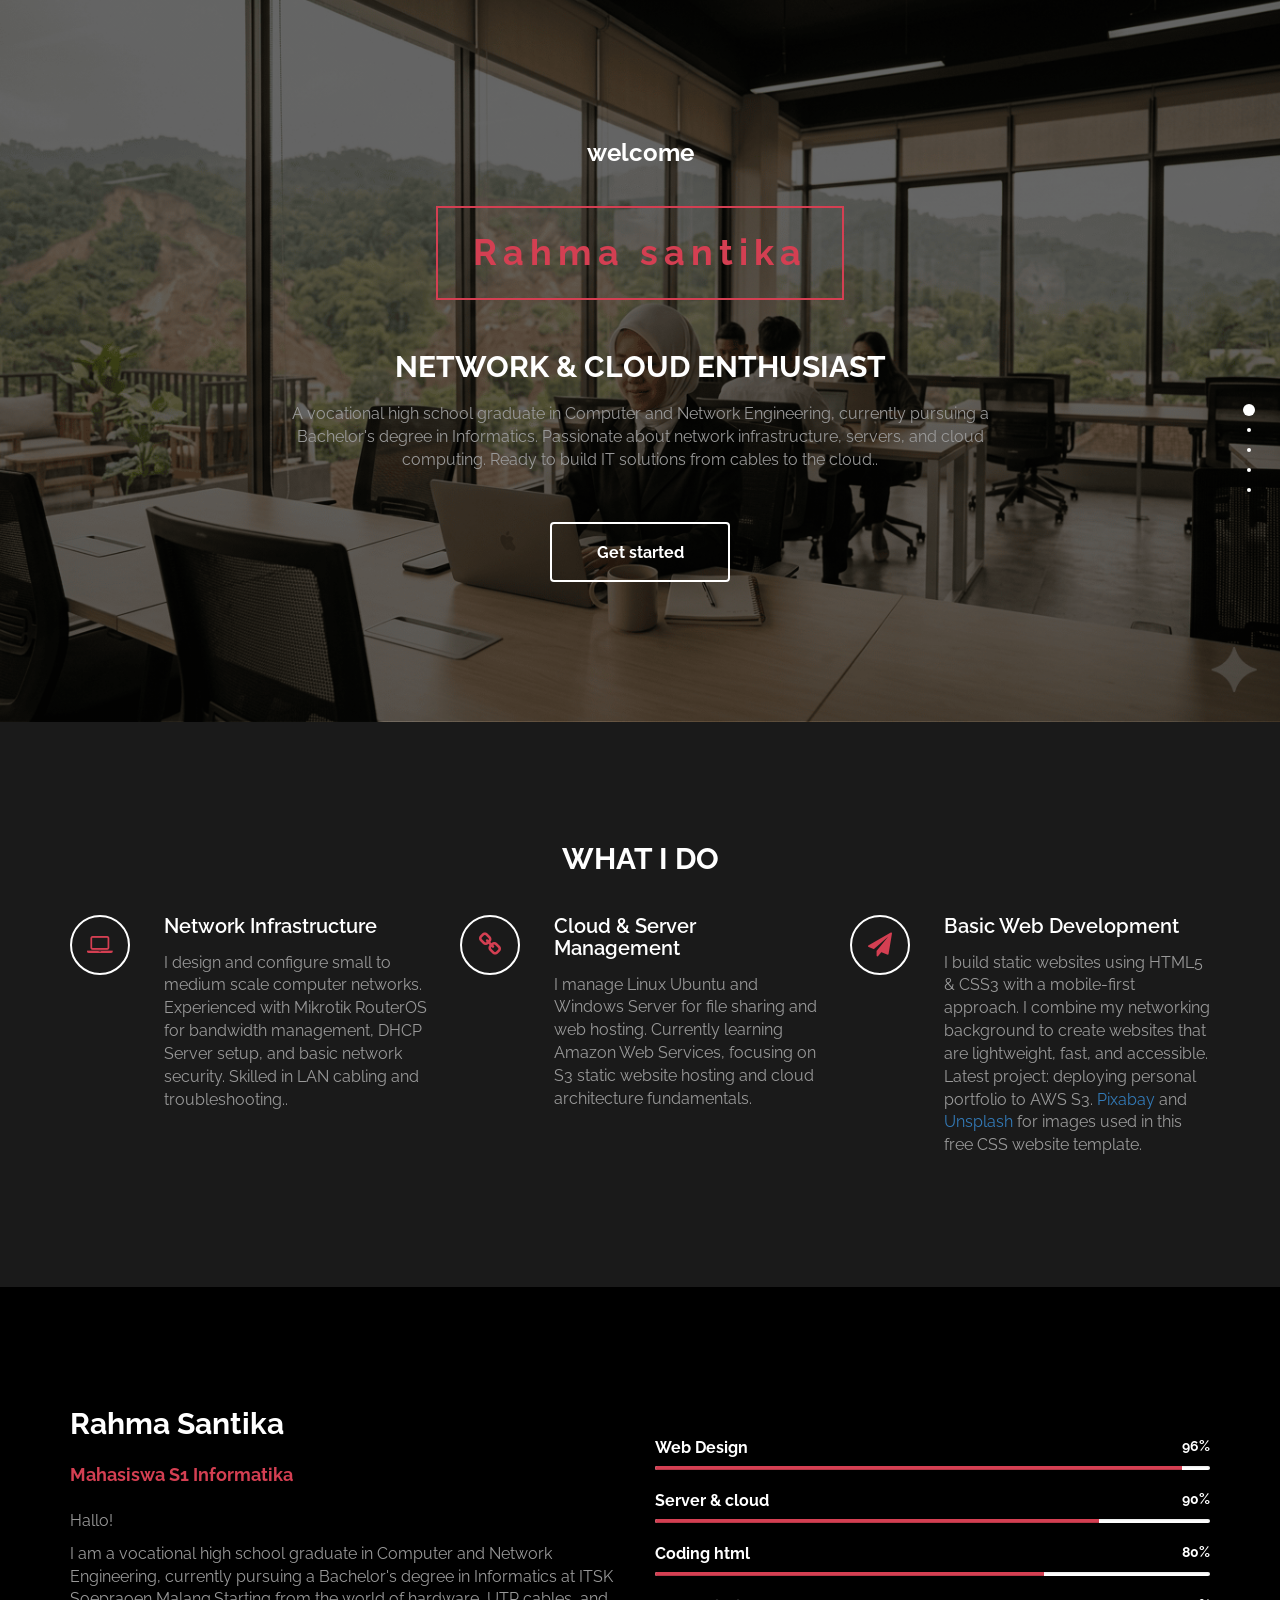
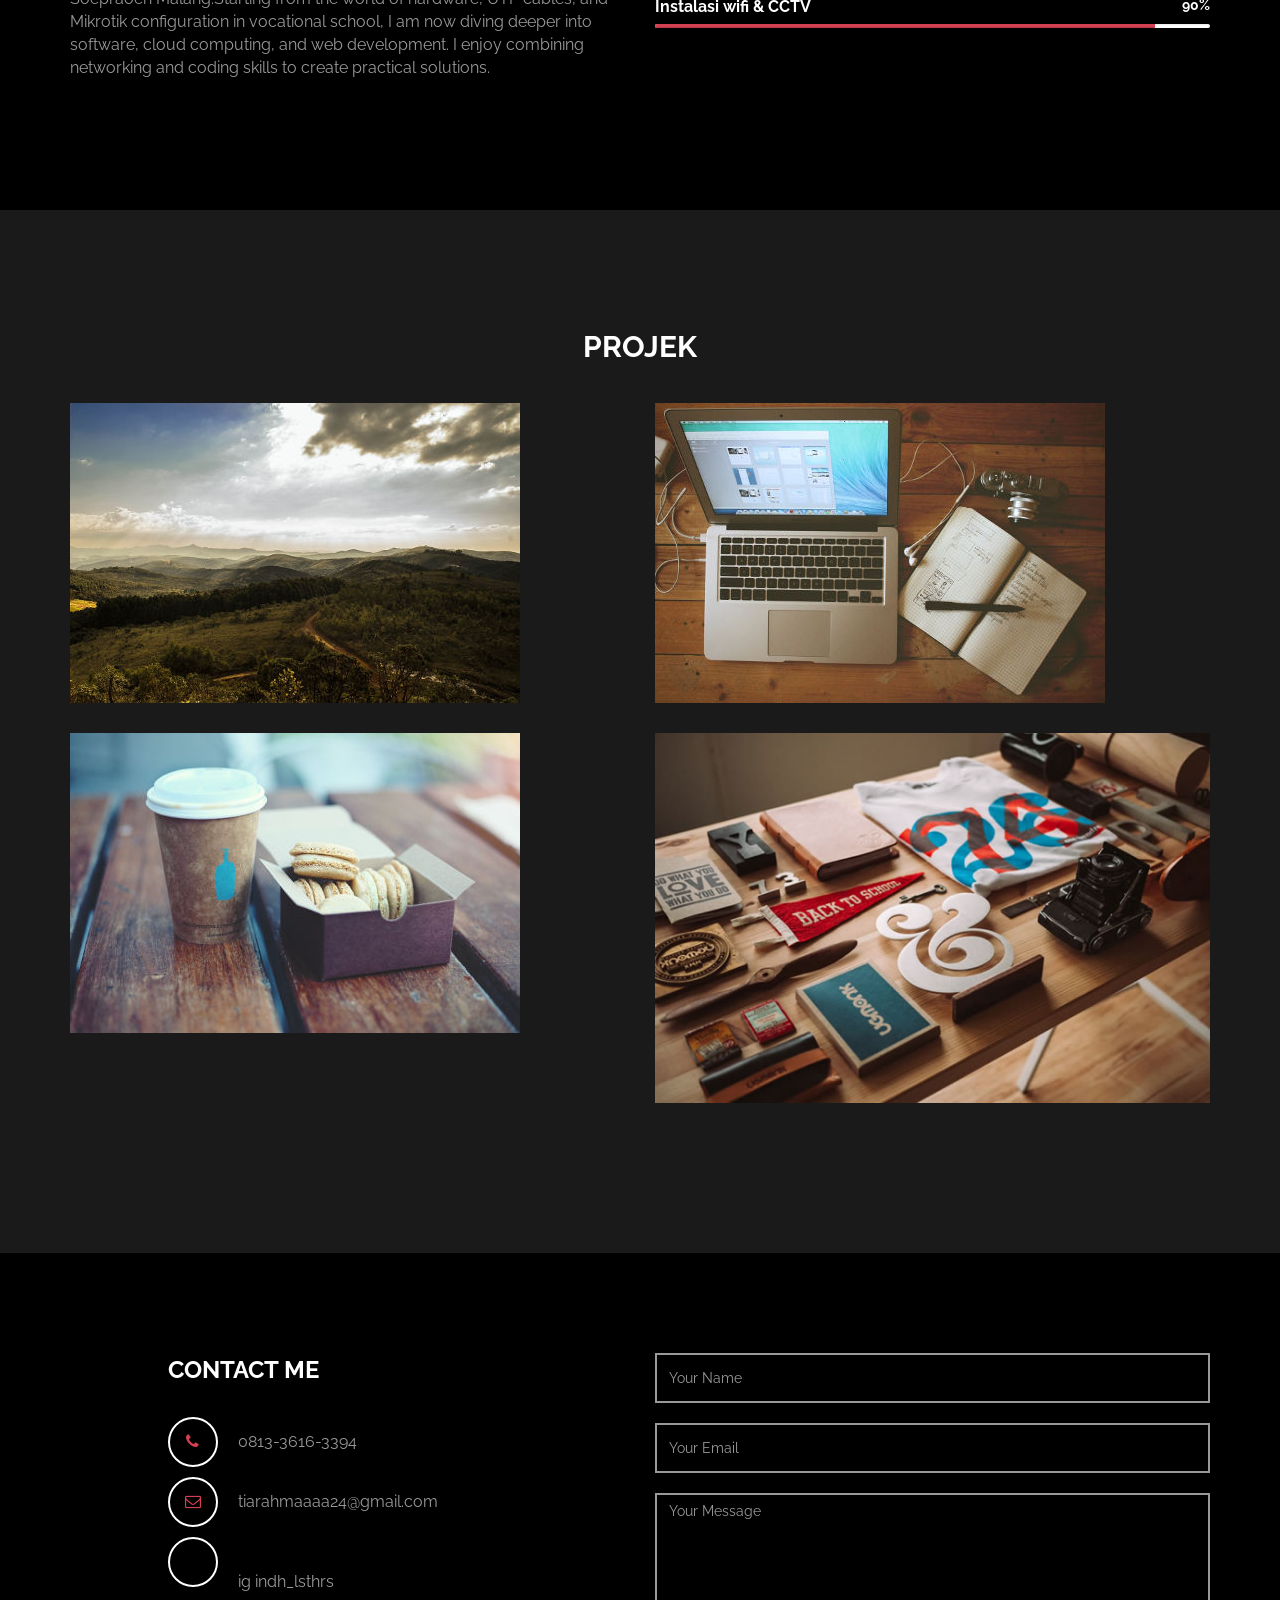
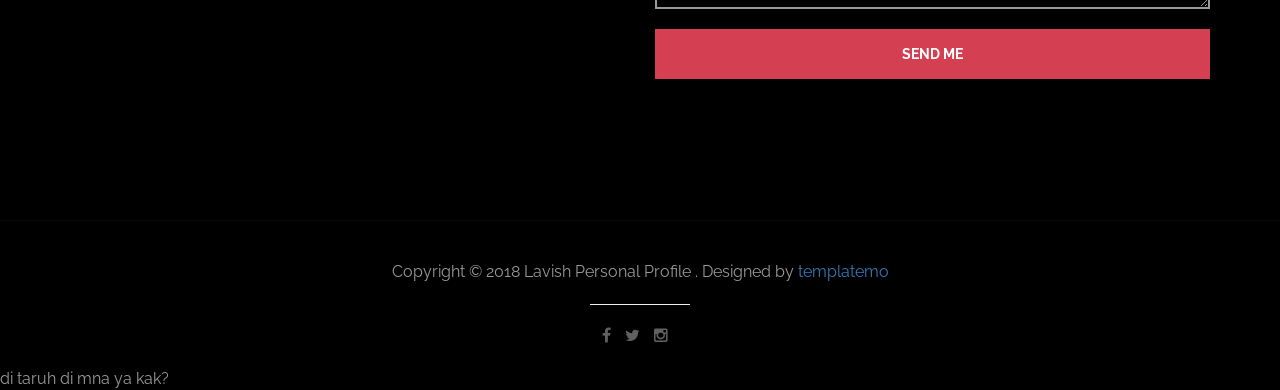
<file: index.html>
<!DOCTYPE html>
<html lang="en">
	<head>
		<meta charset="utf-8">

		<title>byrahma</title>
		<meta name="keywords" content="">
		<meta name="description" content="">
        <meta name="author" content="templatemo">
        <!-- 
        Lavish HTML CSS Template
        https://templatemo.com/tm-458-lavish
        -->
        
		<meta http-equiv="X-UA-Compatible" content="IE=Edge">
		<meta http-equiv="Content-Type" content="text/html; charset=UTF-8" />
		<meta name="viewport" content="width=device-width, initial-scale=1">

		<!-- animate -->
		<link rel="stylesheet" href="css/animate.min.css">
		<!-- bootstrap -->
		<link rel="stylesheet" href="css/bootstrap.min.css">
		<!-- font-awesome -->
		<link rel="stylesheet" href="css/font-awesome.min.css">
		<!-- google font -->
		<link href='http://fonts.googleapis.com/css?family=Raleway:400,300,700,800' rel='stylesheet' type='text/css'>
		<!-- fullpage -->
		<link rel="stylesheet" href="css/jquery.fullPage.css">
		<!-- custom -->
		<link rel="stylesheet" href="css/templatemo-style.css">

	</head>
	<body>

	<div id="fullpage">

		<!-- start home -->
		<div id="home" class="section">
			<div class="container">
				<div class="row">
					<div class="col-md-2"></div>
					<div class="col-md-8 wow fadeIn" data-wow-delay="0.9s">
						<h3>welcome</h3>
						<h1>Rahma santika</h1>
						<h2 class="rotate">NETWORK & CLOUD ENTHUSIAST </h2>
						<p>A vocational high school graduate in Computer and Network Engineering, currently pursuing a Bachelor's degree in Informatics. Passionate about network infrastructure, servers, and cloud computing. Ready to build IT solutions from cables to the cloud..</p>
						<a href="#work" class="btn btn-default smoothScroll wow fadeInUp" data-wow-delay="1s">Get started</a>
					</div>
					<div class="col-md-2"></div>
				</div>
			</div>
		</div>
		<!-- end home -->

		<!-- start work -->
		<div id="work" class="section">
			<div class="container">
				<div class="row">
					<div class="col-md-12 wow bounce">
						<h2>WHAT I DO</h2>
					</div>
                </div>  
                
                <div class="row">
					<div class="col-md-4 col-xs-11 wow fadeInUp" data-wow-delay="0.6s">
						<div class="media">
							<div class="media-object media-left">
								<i class="fa fa-laptop"></i>
							</div>
							<div class="media-body">
								<h3 class="media-heading">Network Infrastructure</h3>
								<p>I design and configure small to medium scale computer networks. Experienced with Mikrotik RouterOS for bandwidth management, DHCP Server setup, and basic network security. Skilled in LAN cabling and troubleshooting..</p>
							</div>
						</div>
					</div>
                    
					<div class="col-md-4 col-xs-11 wow fadeInUp" data-wow-delay="0.6s">
						<div class="media">
							<div class="media-object media-left">
								<i class="fa fa-link"></i>
							</div>
							<div class="media-body">
								<h3 class="media-heading">Cloud & Server Management</h3>
								<p>I manage Linux Ubuntu and Windows Server for file sharing and web hosting. Currently learning Amazon Web Services, focusing on S3 static website hosting and cloud architecture fundamentals.</p>
							</div>
						</div>
					</div>
                    
					<div class="col-md-4 col-xs-11 wow fadeInUp" data-wow-delay="0.6s">
						<div class="media">
							<div class="media-object media-left">
								<i class="fa fa-paper-plane"></i>
							</div>
							<div class="media-body">
								<h3 class="media-heading">Basic Web Development</h3>
								<p>I build static websites using HTML5 & CSS3 with a mobile-first approach. I combine my networking background to create websites that are lightweight, fast, and accessible. Latest project: deploying personal portfolio to AWS S3. <a rel="nofollow" href="https://pixabay.com">Pixabay</a> and <a rel="nofollow" href="http://unsplash.com">Unsplash</a> for images used in this free CSS website template.</p>
							</div>
						</div>
					</div>
                    
				</div>
			</div>
		</div>
		<!-- end work -->

		<!-- start about -->
		<div id="about" class="section">
			<div class="container">
				<div class="row">
					<div class="col-md-6 col-xs-11 wow fadeInLeft" data-wow-delay="0.9s">
						<h2>Rahma Santika</h2>
						<h4>Mahasiswa S1 Informatika
						</h4>
						<p>Hallo!</p>
						<p>I am a vocational high school graduate in Computer and Network Engineering, currently pursuing a Bachelor's degree in Informatics at ITSK Soepraoen Malang.Starting from the world of hardware, UTP cables, and Mikrotik configuration in vocational school, I am now diving deeper into software, cloud computing, and web development. I enjoy combining networking and coding skills to create practical solutions.</p>
					</div>
					<div class="col-md-6 col-xs-11 wow fadeInRight" data-wow-delay="0.9s">
						<span class="text-top">Web Design <small>96%</small></span>
							<div class="progress">
								<div class="progress-bar progress-bar-danger" role="progressbar" aria-valuenow="60" aria-valuemin="0" aria-valuemax="100" style="width: 95%;"></div>
							</div>
						<span>Server & cloud <small>90%</small></span>
							<div class="progress">
								<div class="progress-bar progress-bar-danger" role="progressbar" aria-valuenow="80" aria-valuemin="0" aria-valuemax="100" style="width: 80%;"></div>
							</div>
						<span>Coding html <small>80%</small></span>
							<div class="progress">
								<div class="progress-bar progress-bar-danger" role="progressbar" aria-valuenow="60" aria-valuemin="0" aria-valuemax="100" style="width: 70%;"></div>
							</div>
						<span> Instalasi wifi & CCTV <small>90%</small></span>
							<div class="progress">
								<div class="progress-bar progress-bar-danger" role="progressbar" aria-valuenow="60" aria-valuemin="0" aria-valuemax="100" style="width: 90%;"></div>
							</div>
					</div>
				</div>
			</div>
		</div>
		<!-- end about -->

		<!-- start portfolio -->
				<!-- start portfolio -->
		<div id="portfolio" class="section">
		<div class="container">
			<div class="row">
				<div class="col-md-12">
					<h2 class="wow bounce">PROJEK </h2>
				</div>
				
				<!-- Project 1 -->
				<div class="col-md-6 col-xs-6 wow fadeIn" data-wow-delay="0.6s">
					<div class="portfolio-thumb">
						<img src="images/portfolio-img1.jpg" class="img-responsive" alt="Hotspot Mikrotik">
							<div class="portfolio-overlay">
								<h4>Hotspot & Firewall</h4>
								<h5>Mikrotik RouterOS</h5>
								<a href="docs/laporan-mikrotik.pdf" target="_blank" class="btn btn-default btn-xs">Lihat Laporan</a>
							</div>
					</div>
				</div>

				<!-- Project 2 -->
				<div class="col-md-6 col-xs-6 wow fadeIn" data-wow-delay="0.6s">
					<div class="portfolio-thumb">
						<img src="images/portfolio-img2.jpg" class="img-responsive" alt="Website Anti-Bullying">
							<div class="portfolio-overlay">
								<h4>Website Anti-Bullying</h4>
								<h5>Apache2 & DNS Server</h5>
								<a href="docs/Laporan-Website.pdf" target="_blank" class="btn btn-default btn-xs">Lihat Laporan</a>
							</div>
					</div>
				</div>

				<!-- Project 3 -->
				<div class="col-md-6 col-xs-6 wow fadeIn" data-wow-delay="0.6s">
					<div class="portfolio-thumb">
						<img src="images/portfolio-img3.jpg" class="img-responsive" alt="VOIP Server">
							<div class="portfolio-overlay">
								<h4>Konfigurasi VOIP</h4>
								<h5>Server Telepon IP</h5>
								<a href="docs/laporan-voip.pdf" target="_blank" class="btn btn-default btn-xs">Lihat Laporan</a>
							</div>
					</div>
				</div>

				<!-- Project 4 -->
				<div class="col-md-6 col-xs-6 wow fadeIn" data-wow-delay="0.6s">
					<div class="portfolio-thumb">
						<img src="images/portfolio-img4.jpg" class="img-responsive" alt="Konfigurasi Mikhmon">
							<div class="portfolio-overlay">
								<h4>Hotspot Mikhmon</h4>
								<h5>RB7502 + Mikhmon</h5>
								<a href="docs/laporan-konfigurasi-mikrotik.pdf" target="_blank" class="btn btn-default btn-xs">Lihat Laporan</a>
							</div>
					</div>
				</div>

			</div>
		</div>
	</div>
	<!-- end portfolio -->

		<!-- start contact -->
		<div id="contact" class="section">
			<div class="container">
				<div class="row">
					<div class="col-lg-5 col-lg-offset-1 col-md-6 wow fadeInUp" data-wow-delay="0.6s">
						<address>
							<p class="contact-title">CONTACT ME</p>
							<p><i class="fa fa-phone"></i>0813-3616-3394</p>
							<p><i class="fa fa-envelope-o"></i>tiarahmaaaa24@gmail.com</p>
							<p><i class="fa fa-ig -marker"></i>ig indh_lsthrs</p>
						</address>
					</div>
					<div class="col-lg-6 col-md-6 col-xs-10 wow fadeInUp" data-wow-delay="0.6s">
						<form role="form" method="post" action="#">
							<input name="name" type="text" class="form-control" id="name" placeholder="Your Name">
							<input name="email" type="email" class="form-control" id="email" placeholder="Your Email">
							<textarea name="message" rows="5" class="form-control" id="message" placeholder="Your Message"></textarea>
							<input name="send" type="submit" class="form-control" id="send" value="SEND ME">
						</form>
					</div>
					<div class="col-md-1 col-sm-1"></div>
				</div>
			</div>
		</div>
		<!-- end contact -->

		<!-- start footer -->
		<footer>
			<div class="container">
				<div class="row">
					<div class="col-md-12 wow fadeIn" data-wow-delay="0.9s">
						<p>Copyright &copy; 2018 Lavish Personal Profile 
                        
                        . Designed by <a rel="nofollow noopener" href="https://templatemo.com">templatemo</a></p>
						<hr>
						<ul class="social-icon">
							<li><a href="#" class="fa fa-facebook"></a></li>
							<li><a href="#" class="fa fa-twitter"></a></li>
							<li><a href="#" class="fa fa-instagram"></a></li>
						</ul>
					</div>
				</div>
			</div>
		</footer>
		<!-- end footer -->

	</div>

		<!-- jQuery -->
		<script src="js/jquery.js"></script>
		<!-- bootstrap -->
		<script src="js/bootstrap.min.js"></script>
		<!-- fullpage -->
		<script src="js/jquery.fullPage.js"></script>
		<!-- smoothScroll -->
		<script src="js/smoothscroll.js"></script>
		<!-- wow -->
		<script src="js/wow.min.js"></script>
		<!-- text rotater -->
		<script src="js/jquery.simple-text-rotator.js"></script>
		<!-- custom -->
		<script src="js/custom.js"></script>

	</body>
</html>                                                                                     di taruh di mna ya kak?
</file>
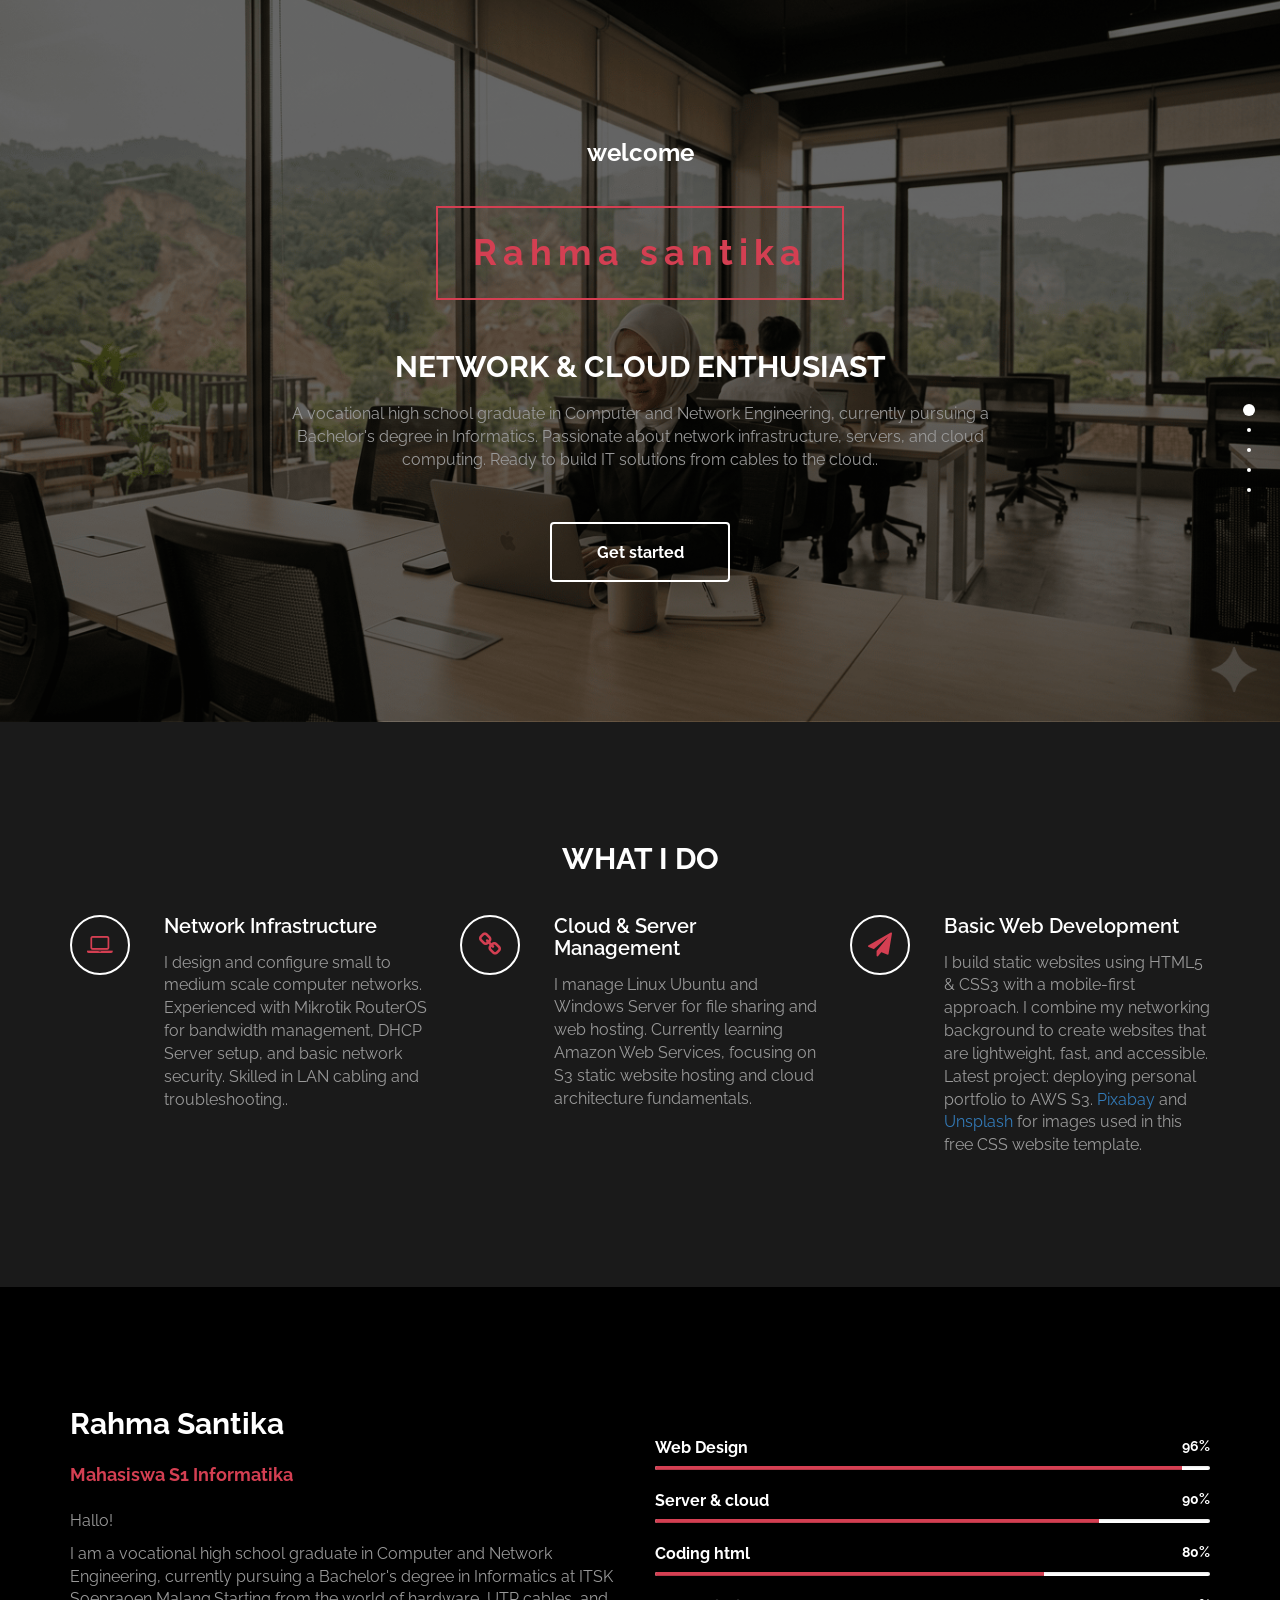
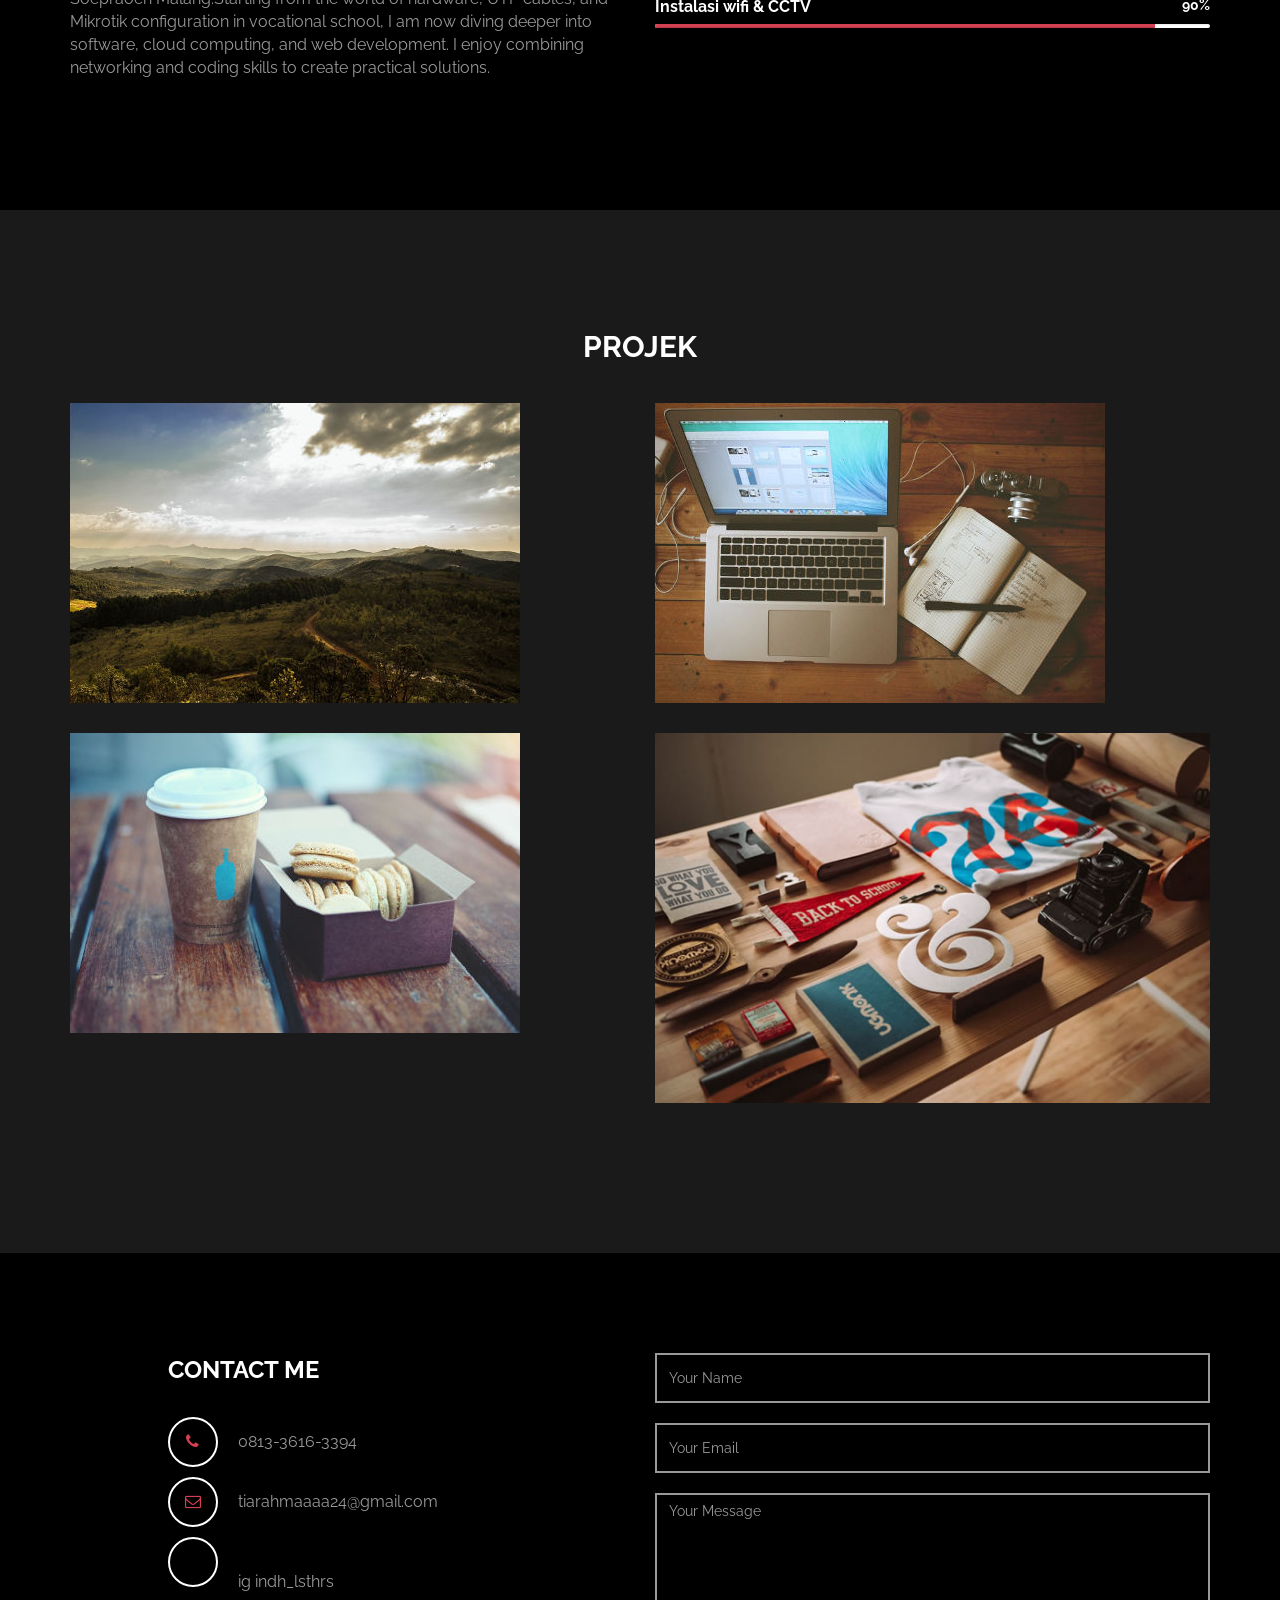
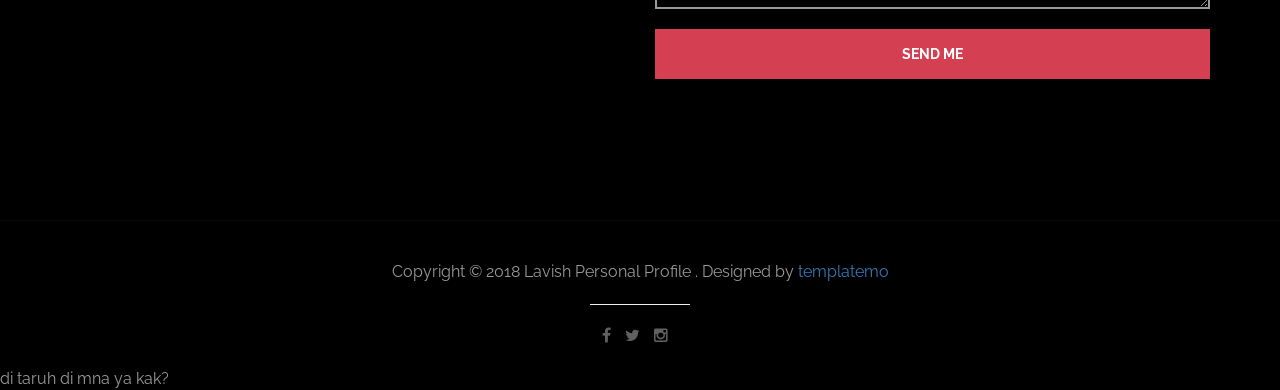
<file: index.html.html>
<!DOCTYPE html>
<html lang="en">
	<head>
		<meta charset="utf-8">

		<title>byrahma</title>
		<meta name="keywords" content="">
		<meta name="description" content="">
        <meta name="author" content="templatemo">
        <!-- 
        Lavish HTML CSS Template
        https://templatemo.com/tm-458-lavish
        -->
        
		<meta http-equiv="X-UA-Compatible" content="IE=Edge">
		<meta http-equiv="Content-Type" content="text/html; charset=UTF-8" />
		<meta name="viewport" content="width=device-width, initial-scale=1">

		<!-- animate -->
		<link rel="stylesheet" href="css/animate.min.css">
		<!-- bootstrap -->
		<link rel="stylesheet" href="css/bootstrap.min.css">
		<!-- font-awesome -->
		<link rel="stylesheet" href="css/font-awesome.min.css">
		<!-- google font -->
		<link href='http://fonts.googleapis.com/css?family=Raleway:400,300,700,800' rel='stylesheet' type='text/css'>
		<!-- fullpage -->
		<link rel="stylesheet" href="css/jquery.fullPage.css">
		<!-- custom -->
		<link rel="stylesheet" href="css/templatemo-style.css">

	</head>
	<body>

	<div id="fullpage">

		<!-- start home -->
		<div id="home" class="section">
			<div class="container">
				<div class="row">
					<div class="col-md-2"></div>
					<div class="col-md-8 wow fadeIn" data-wow-delay="0.9s">
						<h3>welcome</h3>
						<h1>Rahma santika</h1>
						<h2 class="rotate">NETWORK & CLOUD ENTHUSIAST </h2>
						<p>A vocational high school graduate in Computer and Network Engineering, currently pursuing a Bachelor's degree in Informatics. Passionate about network infrastructure, servers, and cloud computing. Ready to build IT solutions from cables to the cloud..</p>
						<a href="#work" class="btn btn-default smoothScroll wow fadeInUp" data-wow-delay="1s">Get started</a>
					</div>
					<div class="col-md-2"></div>
				</div>
			</div>
		</div>
		<!-- end home -->

		<!-- start work -->
		<div id="work" class="section">
			<div class="container">
				<div class="row">
					<div class="col-md-12 wow bounce">
						<h2>WHAT I DO</h2>
					</div>
                </div>  
                
                <div class="row">
					<div class="col-md-4 col-xs-11 wow fadeInUp" data-wow-delay="0.6s">
						<div class="media">
							<div class="media-object media-left">
								<i class="fa fa-laptop"></i>
							</div>
							<div class="media-body">
								<h3 class="media-heading">Network Infrastructure</h3>
								<p>I design and configure small to medium scale computer networks. Experienced with Mikrotik RouterOS for bandwidth management, DHCP Server setup, and basic network security. Skilled in LAN cabling and troubleshooting..</p>
							</div>
						</div>
					</div>
                    
					<div class="col-md-4 col-xs-11 wow fadeInUp" data-wow-delay="0.6s">
						<div class="media">
							<div class="media-object media-left">
								<i class="fa fa-link"></i>
							</div>
							<div class="media-body">
								<h3 class="media-heading">Cloud & Server Management</h3>
								<p>I manage Linux Ubuntu and Windows Server for file sharing and web hosting. Currently learning Amazon Web Services, focusing on S3 static website hosting and cloud architecture fundamentals.</p>
							</div>
						</div>
					</div>
                    
					<div class="col-md-4 col-xs-11 wow fadeInUp" data-wow-delay="0.6s">
						<div class="media">
							<div class="media-object media-left">
								<i class="fa fa-paper-plane"></i>
							</div>
							<div class="media-body">
								<h3 class="media-heading">Basic Web Development</h3>
								<p>I build static websites using HTML5 & CSS3 with a mobile-first approach. I combine my networking background to create websites that are lightweight, fast, and accessible. Latest project: deploying personal portfolio to AWS S3. <a rel="nofollow" href="https://pixabay.com">Pixabay</a> and <a rel="nofollow" href="http://unsplash.com">Unsplash</a> for images used in this free CSS website template.</p>
							</div>
						</div>
					</div>
                    
				</div>
			</div>
		</div>
		<!-- end work -->

		<!-- start about -->
		<div id="about" class="section">
			<div class="container">
				<div class="row">
					<div class="col-md-6 col-xs-11 wow fadeInLeft" data-wow-delay="0.9s">
						<h2>Rahma Santika</h2>
						<h4>Mahasiswa S1 Informatika
						</h4>
						<p>Hallo!</p>
						<p>I am a vocational high school graduate in Computer and Network Engineering, currently pursuing a Bachelor's degree in Informatics at ITSK Soepraoen Malang.Starting from the world of hardware, UTP cables, and Mikrotik configuration in vocational school, I am now diving deeper into software, cloud computing, and web development. I enjoy combining networking and coding skills to create practical solutions.</p>
					</div>
					<div class="col-md-6 col-xs-11 wow fadeInRight" data-wow-delay="0.9s">
						<span class="text-top">Web Design <small>96%</small></span>
							<div class="progress">
								<div class="progress-bar progress-bar-danger" role="progressbar" aria-valuenow="60" aria-valuemin="0" aria-valuemax="100" style="width: 95%;"></div>
							</div>
						<span>Server & cloud <small>90%</small></span>
							<div class="progress">
								<div class="progress-bar progress-bar-danger" role="progressbar" aria-valuenow="80" aria-valuemin="0" aria-valuemax="100" style="width: 80%;"></div>
							</div>
						<span>Coding html <small>80%</small></span>
							<div class="progress">
								<div class="progress-bar progress-bar-danger" role="progressbar" aria-valuenow="60" aria-valuemin="0" aria-valuemax="100" style="width: 70%;"></div>
							</div>
						<span> Instalasi wifi & CCTV <small>90%</small></span>
							<div class="progress">
								<div class="progress-bar progress-bar-danger" role="progressbar" aria-valuenow="60" aria-valuemin="0" aria-valuemax="100" style="width: 90%;"></div>
							</div>
					</div>
				</div>
			</div>
		</div>
		<!-- end about -->

		<!-- start portfolio -->
				<!-- start portfolio -->
		<div id="portfolio" class="section">
		<div class="container">
			<div class="row">
				<div class="col-md-12">
					<h2 class="wow bounce">PROJEK </h2>
				</div>
				
				<!-- Project 1 -->
				<div class="col-md-6 col-xs-6 wow fadeIn" data-wow-delay="0.6s">
					<div class="portfolio-thumb">
						<img src="images/portfolio-img1.jpg" class="img-responsive" alt="Hotspot Mikrotik">
							<div class="portfolio-overlay">
								<h4>Hotspot & Firewall</h4>
								<h5>Mikrotik RouterOS</h5>
								<a href="docs/laporan-mikrotik.pdf" target="_blank" class="btn btn-default btn-xs">Lihat Laporan</a>
							</div>
					</div>
				</div>

				<!-- Project 2 -->
				<div class="col-md-6 col-xs-6 wow fadeIn" data-wow-delay="0.6s">
					<div class="portfolio-thumb">
						<img src="images/portfolio-img2.jpg" class="img-responsive" alt="Website Anti-Bullying">
							<div class="portfolio-overlay">
								<h4>Website Anti-Bullying</h4>
								<h5>Apache2 & DNS Server</h5>
								<a href="docs/Laporan-Website.pdf" target="_blank" class="btn btn-default btn-xs">Lihat Laporan</a>
							</div>
					</div>
				</div>

				<!-- Project 3 -->
				<div class="col-md-6 col-xs-6 wow fadeIn" data-wow-delay="0.6s">
					<div class="portfolio-thumb">
						<img src="images/portfolio-img3.jpg" class="img-responsive" alt="VOIP Server">
							<div class="portfolio-overlay">
								<h4>Konfigurasi VOIP</h4>
								<h5>Server Telepon IP</h5>
								<a href="docs/laporan-voip.pdf" target="_blank" class="btn btn-default btn-xs">Lihat Laporan</a>
							</div>
					</div>
				</div>

				<!-- Project 4 -->
				<div class="col-md-6 col-xs-6 wow fadeIn" data-wow-delay="0.6s">
					<div class="portfolio-thumb">
						<img src="images/portfolio-img4.jpg" class="img-responsive" alt="Konfigurasi Mikhmon">
							<div class="portfolio-overlay">
								<h4>Hotspot Mikhmon</h4>
								<h5>RB7502 + Mikhmon</h5>
								<a href="docs/laporan-konfigurasi-mikrotik.pdf" target="_blank" class="btn btn-default btn-xs">Lihat Laporan</a>
							</div>
					</div>
				</div>

			</div>
		</div>
	</div>
	<!-- end portfolio -->

		<!-- start contact -->
		<div id="contact" class="section">
			<div class="container">
				<div class="row">
					<div class="col-lg-5 col-lg-offset-1 col-md-6 wow fadeInUp" data-wow-delay="0.6s">
						<address>
							<p class="contact-title">CONTACT ME</p>
							<p><i class="fa fa-phone"></i>0813-3616-3394</p>
							<p><i class="fa fa-envelope-o"></i>tiarahmaaaa24@gmail.com</p>
							<p><i class="fa fa-ig -marker"></i>ig indh_lsthrs</p>
						</address>
					</div>
					<div class="col-lg-6 col-md-6 col-xs-10 wow fadeInUp" data-wow-delay="0.6s">
						<form role="form" method="post" action="#">
							<input name="name" type="text" class="form-control" id="name" placeholder="Your Name">
							<input name="email" type="email" class="form-control" id="email" placeholder="Your Email">
							<textarea name="message" rows="5" class="form-control" id="message" placeholder="Your Message"></textarea>
							<input name="send" type="submit" class="form-control" id="send" value="SEND ME">
						</form>
					</div>
					<div class="col-md-1 col-sm-1"></div>
				</div>
			</div>
		</div>
		<!-- end contact -->

		<!-- start footer -->
		<footer>
			<div class="container">
				<div class="row">
					<div class="col-md-12 wow fadeIn" data-wow-delay="0.9s">
						<p>Copyright &copy; 2018 Lavish Personal Profile 
                        
                        . Designed by <a rel="nofollow noopener" href="https://templatemo.com">templatemo</a></p>
						<hr>
						<ul class="social-icon">
							<li><a href="#" class="fa fa-facebook"></a></li>
							<li><a href="#" class="fa fa-twitter"></a></li>
							<li><a href="#" class="fa fa-instagram"></a></li>
						</ul>
					</div>
				</div>
			</div>
		</footer>
		<!-- end footer -->

	</div>

		<!-- jQuery -->
		<script src="js/jquery.js"></script>
		<!-- bootstrap -->
		<script src="js/bootstrap.min.js"></script>
		<!-- fullpage -->
		<script src="js/jquery.fullPage.js"></script>
		<!-- smoothScroll -->
		<script src="js/smoothscroll.js"></script>
		<!-- wow -->
		<script src="js/wow.min.js"></script>
		<!-- text rotater -->
		<script src="js/jquery.simple-text-rotator.js"></script>
		<!-- custom -->
		<script src="js/custom.js"></script>

	</body>
</html>                                                                                     di taruh di mna ya kak?
</file>
<file: css/templatemo-style.css>
/*

Lavish HTML CSS Template

https://templatemo.com/tm-458-lavish
		
*/

body
{
	background: #000000;
	color: #999;
	font-family: 'Raleway', sans-serif;
	font-size: 16px;
	font-weight: 400;
}

/* start all section */
#home,
#home .fp-slide,
#home .fp-tableCell,

#work,
#work .fp-slide,
#work .fp-tableCell,

#about,
#about .fp-slide,
#about .fp-tableCell,

#contact,
#contact .fp-slide,
#contact .fp-tableCell,

#portfolio,
#portfolio .fp-slide,
#portfolio .fp-tableCell,

footer,
footer .fp-slide,
footer .fp-tableCell
{
    height: auto !important;
}

/* end all section */

/* start all heading */
h1,h2,h3,h4,h5
    {
        color: #ffffff;
        font-weight: bold;
    }
/* end all heading */

/* start all section */
#work, #about, #portfolio, #contact
    {
        padding-top: 100px;
        padding-bottom: 120px;
    }
/* end all section */

/* start simpletextrotator */
.rotating {
  display: inline-block;
  -webkit-transform-style: preserve-3d;
  -moz-transform-style: preserve-3d;
  -ms-transform-style: preserve-3d;
  -o-transform-style: preserve-3d;
  transform-style: preserve-3d;
  -webkit-transform: rotateX(0) rotateY(0) rotateZ(0);
  -moz-transform: rotateX(0) rotateY(0) rotateZ(0);
  -ms-transform: rotateX(0) rotateY(0) rotateZ(0);
  -o-transform: rotateX(0) rotateY(0) rotateZ(0);
  transform: rotateX(0) rotateY(0) rotateZ(0);
  -webkit-transition: 0.5s;
  -moz-transition: 0.5s;
  -ms-transition: 0.5s;
  -o-transition: 0.5s;
  transition: 0.5s;
  -webkit-transform-origin-x: 50%;
}

.rotating.flip {
  position: relative;
}

.rotating .front, .rotating .back {
  left: 0;
  top: 0;
  -webkit-backface-visibility: hidden;
  -moz-backface-visibility: hidden;
  -ms-backface-visibility: hidden;
  -o-backface-visibility: hidden;
  backface-visibility: hidden;
}

.rotating .front {
  position: absolute;
  display: inline-block;
  -webkit-transform: translate3d(0,0,1px);
  -moz-transform: translate3d(0,0,1px);
  -ms-transform: translate3d(0,0,1px);
  -o-transform: translate3d(0,0,1px);
  transform: translate3d(0,0,1px);
}

.rotating.flip .front {
  z-index: 1;
}

.rotating .back {
  display: block;
  opacity: 0;
}

.rotating.spin {
  -webkit-transform: rotate(360deg) scale(0);
  -moz-transform: rotate(360deg) scale(0);
  -ms-transform: rotate(360deg) scale(0);
  -o-transform: rotate(360deg) scale(0);
  transform: rotate(360deg) scale(0);
}

.rotating.flip .back {
  z-index: 2;
  display: block;
  opacity: 1;
  
  -webkit-transform: rotateY(180deg) translate3d(0,0,0);
  -moz-transform: rotateY(180deg) translate3d(0,0,0);
  -ms-transform: rotateY(180deg) translate3d(0,0,0);
  -o-transform: rotateY(180deg) translate3d(0,0,0);
  transform: rotateY(180deg) translate3d(0,0,0);
}

.rotating.flip.up .back {
  -webkit-transform: rotateX(180deg) translate3d(0,0,0);
  -moz-transform: rotateX(180deg) translate3d(0,0,0);
  -ms-transform: rotateX(180deg) translate3d(0,0,0);
  -o-transform: rotateX(180deg) translate3d(0,0,0);
  transform: rotateX(180deg) translate3d(0,0,0);
}

.rotating.flip.cube .front {
  -webkit-transform: translate3d(0,0,100px) scale(0.9,0.9);
  -moz-transform: translate3d(0,0,100px) scale(0.85,0.85);
  -ms-transform: translate3d(0,0,100px) scale(0.85,0.85);
  -o-transform: translate3d(0,0,100px) scale(0.85,0.85);
  transform: translate3d(0,0,100px) scale(0.85,0.85);
}

.rotating.flip.cube .back {
  -webkit-transform: rotateY(180deg) translate3d(0,0,100px) scale(0.9,0.9);
  -moz-transform: rotateY(180deg) translate3d(0,0,100px) scale(0.85,0.85);
  -ms-transform: rotateY(180deg) translate3d(0,0,100px) scale(0.85,0.85);
  -o-transform: rotateY(180deg) translate3d(0,0,100px) scale(0.85,0.85);
  transform: rotateY(180deg) translate3d(0,0,100px) scale(0.85,0.85);
}

.rotating.flip.cube.up .back {
  -webkit-transform: rotateX(180deg) translate3d(0,0,100px) scale(0.9,0.9);
  -moz-transform: rotateX(180deg) translate3d(0,0,100px) scale(0.85,0.85);
  -ms-transform: rotateX(180deg) translate3d(0,0,100px) scale(0.85,0.85);
  -o-transform: rotateX(180deg) translate3d(0,0,100px) scale(0.85,0.85);
  transform: rotateX(180deg) translate3d(0,0,100px) scale(0.85,0.85);
}
/* end simpletextrotator */

/* start home */       
	#home
    {
        background: linear-gradient(rgba(0,0,0,0.6), rgba(0,0,0,0.6)), url('../images/Rahma.png');
        background-size: cover;
        background-repeat: no-repeat;
        background-position: center;
        padding-top: 120px;
        padding-bottom: 140px;
        text-align: center;
    }
#home h1
    {
        border: 2px solid #D43F52;
        color: #D43F52;
        display: inline-block;
        letter-spacing: 6px;
        padding: 25px 35px;
        margin: 30px 0;
    }
#home h2
    {
        padding-bottom: 10px;
    }
#home .btn
    {
        background: transparent;
        border: 2px solid #ffffff;
        color: #ffffff;
        font-size: 16px;
        font-weight: bold;
        width: 180px;
        height: 60px;
        margin-top: 40px;
        padding-top: 18px;
        transition: all 0.4s ease-in-out;
    }
#home .btn:hover
    {
        background: #D43F52;
        border-color: transparent;
    }
/* end home */

/* start work */
#work
    {
        background: #1a1a1a;
    }
#work h2
    {
        text-align: center;
    }

#work .media
    {
      margin-top: 30px;
    }
	
#work .media .fa
    {
        border: 2px solid #ffffff;
        border-radius: 50%;
        color: #D43F52;
        font-size: 24px;
        margin-right: 24px;
        width: 60px;
        height: 60px;
        line-height: 55px;
        text-align: center;
        vertical-align: middle;
        transition: all 0.4s ease-in;
    }
#work .media .fa:hover
    {
        background: #ffffff;
        cursor: pointer;
    }
#work .media .media-heading
    {
        font-weight: 600;
        font-size: 20px;
        padding-bottom: 10px;
    }
/* end work */

/* start about */
#about h4
    {
        padding: 15px 0;
		color: #D43F52;
    }
#about .progress
    {
        border-radius: 4px;
        background: #ffffff;
        height: 4px;
    }
#about .progress .progress-bar-danger
    {
        background: #D43F52;
    }
#about .text-top
    {
        padding-top: 50px;
    }
#about span
    {
        color: #ffffff;
        font-weight: bold;
        display: block;
        padding-bottom: 6px;
    }
#about small
    {
        font-weight: bold;
        float: right;
    }
/* end about */

/* start portfolio */
#portfolio
    {
        background: #1a1a1a;
        text-align: center;
    }
#portfolio h2
    {
        padding-bottom: 30px;
    }
#portfolio .portfolio-thumb
    {
        overflow: hidden;
        position: relative;
        margin-bottom: 30px;
    }
#portfolio .portfolio-thumb .portfolio-overlay
    {
        background: #D43F52;
        top: 0;
        left: 0;
        right: 0;
        bottom: 0;
        opacity: 0;
        width: 100%;
        height: 100%;
        position: absolute;
        padding-top: 60px;
        transition: all 0.4s ease-in-out;
    }
#portfolio .portfolio-thumb:hover .portfolio-overlay
    {
        cursor: pointer;
        opacity: 0.8;
        transform: scale(0.9);
    }
/* end portfolio */

/* start contact */

#contact address
    {
      padding-bottom: 18px;
    }
	
#contact .contact-title
    {
		font-size: 24px;
		font-weight: bold;
        padding-bottom: 20px;
		color: #ffffff;
    }
#contact .fa
    {
        border: 2px solid #ffffff;
        border-radius: 50%;
        color: #D43F52;
        width: 50px;
        height: 50px;
        line-height: 45px;
        text-align: center;
        margin-right: 20px;
    }
#contact .form-control
    {
        background: transparent;
        border: 2px solid #999;
        border-radius: 0;
        box-shadow: none;
        color: #ffffff;
        margin-bottom: 20px;
    }
#contact input
    {
        height: 50px;
    }
#contact input[type="submit"]
    {
        background: #D43F52;
        border: 2px solid transparent;
        color: #ffffff;
        font-weight: bold;
        transition: all 0.4s ease-in-out;
    }
#contact input[type="submit"]:hover
    {
        background: #ffffff;
        color: #D43F52;
    }
/* end contact */

/* start footer */
footer
    {
        border-top: 1px solid #090909;
        text-align: center;
        padding-top: 40px;
        padding-bottom: 20px;
    }
footer hr
    {
        width: 100px;
    }
/* end footer */

/* start social icon */
.social-icon
    {
        position: relative;
        padding: 0;
        margin: 0;
    }
.social-icon li
    {
        display: inline-block;
        list-style: none;
    }
.social-icon li a
    {
        border-radius: 50%;
        color: #606060;
        text-decoration: none;
        transition: all 0.4s ease-in-out;
        text-align: center;
        margin-right: 10px;
    }
.social-icon li a:hover
    {
        color: #D43F52;
    }
/* end social icon */
</file>
